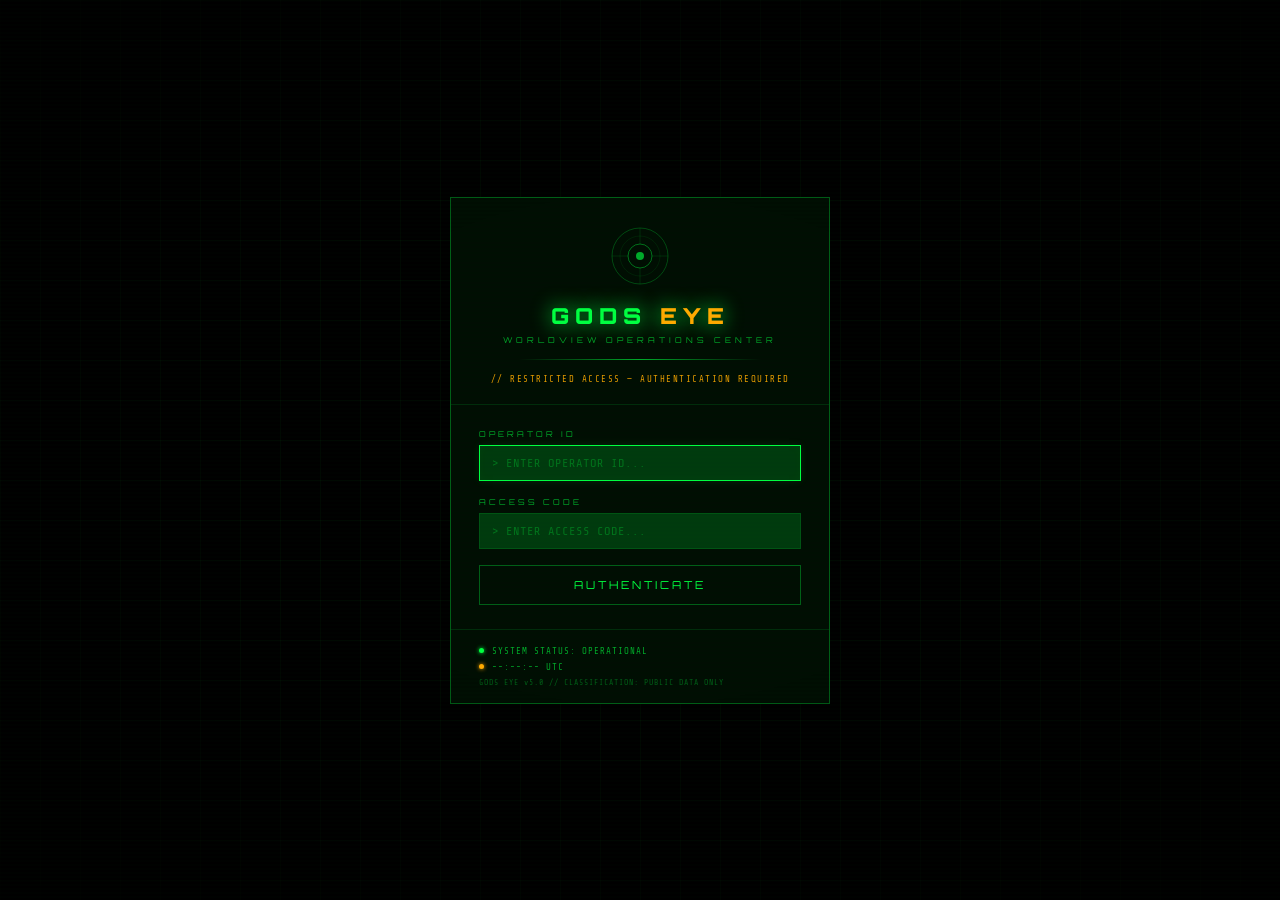
<file: index.html>
<!DOCTYPE html>
<html lang="en">
<head>
<meta charset="UTF-8">
<meta name="viewport" content="width=device-width, initial-scale=1.0">
<title>GODS EYE // AUTHENTICATION</title>
<link rel="stylesheet" href="css/login.css">
</head>
<body>
<div id="scanline"></div>
<div id="vignette"></div>

<div id="login-container">
  <div id="login-bg-grid"></div>

  <div id="login-box">
    <div id="login-header">
      <div id="login-icon">
        <svg viewBox="0 0 60 60" fill="none" xmlns="http://www.w3.org/2000/svg">
          <circle cx="30" cy="30" r="28" stroke="currentColor" stroke-width="1" opacity="0.3"/>
          <circle cx="30" cy="30" r="20" stroke="currentColor" stroke-width="0.5" opacity="0.2"/>
          <circle cx="30" cy="30" r="12" stroke="currentColor" stroke-width="1" opacity="0.5"/>
          <circle cx="30" cy="30" r="4" fill="currentColor" opacity="0.8"/>
          <line x1="30" y1="2" x2="30" y2="18" stroke="currentColor" stroke-width="0.5" opacity="0.3"/>
          <line x1="30" y1="42" x2="30" y2="58" stroke="currentColor" stroke-width="0.5" opacity="0.3"/>
          <line x1="2" y1="30" x2="18" y2="30" stroke="currentColor" stroke-width="0.5" opacity="0.3"/>
          <line x1="42" y1="30" x2="58" y2="30" stroke="currentColor" stroke-width="0.5" opacity="0.3"/>
        </svg>
      </div>
      <h1>GODS<span> EYE</span></h1>
      <p class="subtitle">WORLDVIEW OPERATIONS CENTER</p>
      <div class="divider"></div>
      <p class="access-label">// RESTRICTED ACCESS — AUTHENTICATION REQUIRED</p>
    </div>

    <div id="login-form">
      <div class="field-group">
        <label for="username">OPERATOR ID</label>
        <input type="text" id="username" autocomplete="username" spellcheck="false"
               placeholder="> ENTER OPERATOR ID..." autofocus>
      </div>
      <div class="field-group">
        <label for="password">ACCESS CODE</label>
        <input type="password" id="password" autocomplete="current-password"
               placeholder="> ENTER ACCESS CODE...">
      </div>
      <div id="error-msg"></div>
      <button id="login-btn" onclick="attemptLogin()">
        <span class="btn-text">AUTHENTICATE</span>
        <span class="btn-loading" style="display:none">VERIFYING...</span>
      </button>
    </div>

    <div id="login-footer">
      <div class="footer-line">
        <span class="dot green"></span>
        <span>SYSTEM STATUS: OPERATIONAL</span>
      </div>
      <div class="footer-line">
        <span class="dot amber"></span>
        <span id="login-utc">--:--:-- UTC</span>
      </div>
      <div class="footer-line dim">
        GODS EYE v5.0 // CLASSIFICATION: PUBLIC DATA ONLY
      </div>
    </div>
  </div>
</div>

<!-- LOCAL CONFIG — loaded first, gitignored, holds credential hashes -->
<script src="src/config.local.js" onerror="window.GODS_EYE_LOCAL={}"></script>
<script src="src/config.js"></script>
<script src="src/auth.js"></script>
<script>
// Check if already authenticated
if (Auth.isAuthenticated()) {
  window.location.href = 'app.html';
}

// UTC clock
setInterval(() => {
  const n = new Date();
  const p = x => String(x).padStart(2, '0');
  document.getElementById('login-utc').textContent =
    `${p(n.getUTCHours())}:${p(n.getUTCMinutes())}:${p(n.getUTCSeconds())} UTC`;
}, 1000);

// Login handler
async function attemptLogin() {
  const btn = document.getElementById('login-btn');
  const errEl = document.getElementById('error-msg');
  const username = document.getElementById('username').value;
  const password = document.getElementById('password').value;

  if (!username || !password) {
    errEl.textContent = '⚠ ALL FIELDS REQUIRED';
    errEl.style.display = 'block';
    return;
  }

  btn.querySelector('.btn-text').style.display = 'none';
  btn.querySelector('.btn-loading').style.display = 'inline';
  btn.disabled = true;
  errEl.style.display = 'none';

  await new Promise(r => setTimeout(r, 800));
  const result = await Auth.login(username, password);

  if (result.success) {
    errEl.style.display = 'none';
    document.getElementById('login-box').style.borderColor = '#00ff41';
    document.getElementById('login-box').style.boxShadow = '0 0 40px rgba(0,255,65,0.15)';
    btn.querySelector('.btn-loading').textContent = 'ACCESS GRANTED';
    btn.style.borderColor = '#00ff41';
    btn.style.color = '#00ff41';
    await new Promise(r => setTimeout(r, 600));
    window.location.href = 'app.html';
  } else {
    btn.querySelector('.btn-text').style.display = 'inline';
    btn.querySelector('.btn-loading').style.display = 'none';
    btn.querySelector('.btn-loading').textContent = 'VERIFYING...';
    btn.disabled = false;
    errEl.textContent = result.error;
    errEl.style.display = 'block';
    document.getElementById('login-box').style.borderColor = '#ff2020';
    setTimeout(() => { document.getElementById('login-box').style.borderColor = ''; }, 1500);
  }
}

document.getElementById('password').addEventListener('keydown', e => { if (e.key === 'Enter') attemptLogin(); });
document.getElementById('username').addEventListener('keydown', e => { if (e.key === 'Enter') document.getElementById('password').focus(); });
</script>
</body>
</html>
</file>
<file: css/login.css>
@import url('https://fonts.googleapis.com/css2?family=Share+Tech+Mono&family=Orbitron:wght@400;700;900&display=swap');

*, *::before, *::after { box-sizing: border-box; margin: 0; padding: 0; }

:root {
  --g: #00ff41; --gd: #00aa2a; --gk: #003a0e;
  --a: #ffaa00; --r: #ff2020;
  --panel: #020f04; --bo: #00ff4120; --bb: #00ff4155;
  --fm: 'Share Tech Mono', monospace; --fd: 'Orbitron', monospace;
}

html, body {
  width: 100%; height: 100%; background: #000; color: var(--g);
  font-family: var(--fm); overflow: hidden;
}

#scanline {
  position: fixed; inset: 0; pointer-events: none; z-index: 100;
  background: repeating-linear-gradient(0deg, transparent, transparent 2px, rgba(0,255,65,.008) 2px, rgba(0,255,65,.008) 4px);
}

#vignette {
  position: fixed; inset: 0; pointer-events: none; z-index: 99;
  background: radial-gradient(ellipse at center, transparent 40%, rgba(0,0,0,.85) 100%);
}

#login-container {
  width: 100%; height: 100%;
  display: flex; align-items: center; justify-content: center;
  position: relative;
}

#login-bg-grid {
  position: fixed; inset: 0;
  background-image:
    linear-gradient(var(--bo) 1px, transparent 1px),
    linear-gradient(90deg, var(--bo) 1px, transparent 1px);
  background-size: 40px 40px;
  opacity: 0.3;
  animation: gridDrift 20s linear infinite;
}
@keyframes gridDrift {
  from { transform: translate(0, 0); }
  to { transform: translate(40px, 40px); }
}

#login-box {
  width: 380px; max-width: 90vw;
  background: rgba(2, 15, 4, 0.95);
  border: 1px solid var(--bb);
  padding: 0;
  position: relative; z-index: 10;
  transition: border-color 0.6s, box-shadow 0.6s;
  animation: fadeIn 0.8s ease-out;
}
@keyframes fadeIn {
  from { opacity: 0; transform: translateY(20px); }
  to { opacity: 1; transform: translateY(0); }
}

#login-header {
  padding: 28px 28px 20px;
  text-align: center;
  border-bottom: 1px solid var(--bo);
}

#login-icon {
  width: 60px; height: 60px; margin: 0 auto 16px;
  color: var(--g); opacity: 0.8;
  animation: iconPulse 3s ease-in-out infinite;
}
@keyframes iconPulse {
  0%, 100% { opacity: 0.6; filter: drop-shadow(0 0 4px var(--gk)); }
  50% { opacity: 1; filter: drop-shadow(0 0 12px var(--g)); }
}

#login-header h1 {
  font-family: var(--fd); font-size: 22px; font-weight: 900;
  letter-spacing: 6px; color: var(--g);
  text-shadow: 0 0 20px var(--g);
  margin-bottom: 6px;
}
#login-header h1 span { color: var(--a); }

.subtitle {
  font-family: var(--fd); font-size: 8px; letter-spacing: 4px;
  color: var(--gd); margin-bottom: 14px;
}

.divider {
  height: 1px; margin: 0 40px;
  background: linear-gradient(90deg, transparent, var(--gd), transparent);
}

.access-label {
  font-size: 9px; letter-spacing: 1.5px; color: var(--a);
  margin-top: 14px; opacity: 0.9;
}

#login-form { padding: 24px 28px; }

.field-group { margin-bottom: 16px; }

.field-group label {
  display: block; font-family: var(--fd); font-size: 8px;
  letter-spacing: 3px; color: var(--gd); margin-bottom: 6px;
}

.field-group input {
  width: 100%; padding: 10px 12px;
  background: var(--gk); border: 1px solid var(--bo);
  color: var(--g); font-family: var(--fm); font-size: 12px;
  letter-spacing: 1px; outline: none;
  transition: all 0.3s;
}
.field-group input::placeholder { color: var(--gd); opacity: 0.5; }
.field-group input:focus {
  border-color: var(--g);
  box-shadow: 0 0 8px rgba(0,255,65,0.1), inset 0 0 8px rgba(0,255,65,0.03);
}

#error-msg {
  display: none; padding: 8px 12px; margin-bottom: 14px;
  background: rgba(255,32,32,0.08); border: 1px solid rgba(255,32,32,0.3);
  color: #ff4444; font-size: 9px; letter-spacing: 1px; text-align: center;
}

#login-btn {
  width: 100%; padding: 12px;
  background: transparent; border: 1px solid var(--bb);
  color: var(--g); font-family: var(--fd); font-size: 11px;
  letter-spacing: 3px; cursor: pointer;
  transition: all 0.3s; position: relative; overflow: hidden;
}
#login-btn:hover:not(:disabled) {
  border-color: var(--g); background: rgba(0,255,65,0.04);
  box-shadow: 0 0 15px rgba(0,255,65,0.1);
  text-shadow: 0 0 8px var(--g);
}
#login-btn:active:not(:disabled) { transform: scale(0.99); }
#login-btn:disabled { opacity: 0.6; cursor: wait; }

#login-footer {
  padding: 16px 28px; border-top: 1px solid var(--bo);
  display: flex; flex-direction: column; gap: 6px;
}

.footer-line {
  display: flex; align-items: center; gap: 8px;
  font-size: 9px; letter-spacing: 1px; color: var(--gd);
}
.footer-line.dim { opacity: 0.5; font-size: 8px; }

.dot {
  width: 5px; height: 5px; border-radius: 50%;
  animation: blink 1.5s infinite;
}
.dot.green { background: var(--g); box-shadow: 0 0 4px var(--g); }
.dot.amber { background: var(--a); box-shadow: 0 0 4px var(--a); }
@keyframes blink { 0%,100% { opacity: 1; } 50% { opacity: 0.3; } }

/* Mobile */
@media (max-width: 480px) {
  #login-box { width: 100%; max-width: 100%; border-left: none; border-right: none; }
  #login-header { padding: 20px 20px 16px; }
  #login-form { padding: 20px; }
}
</file>
